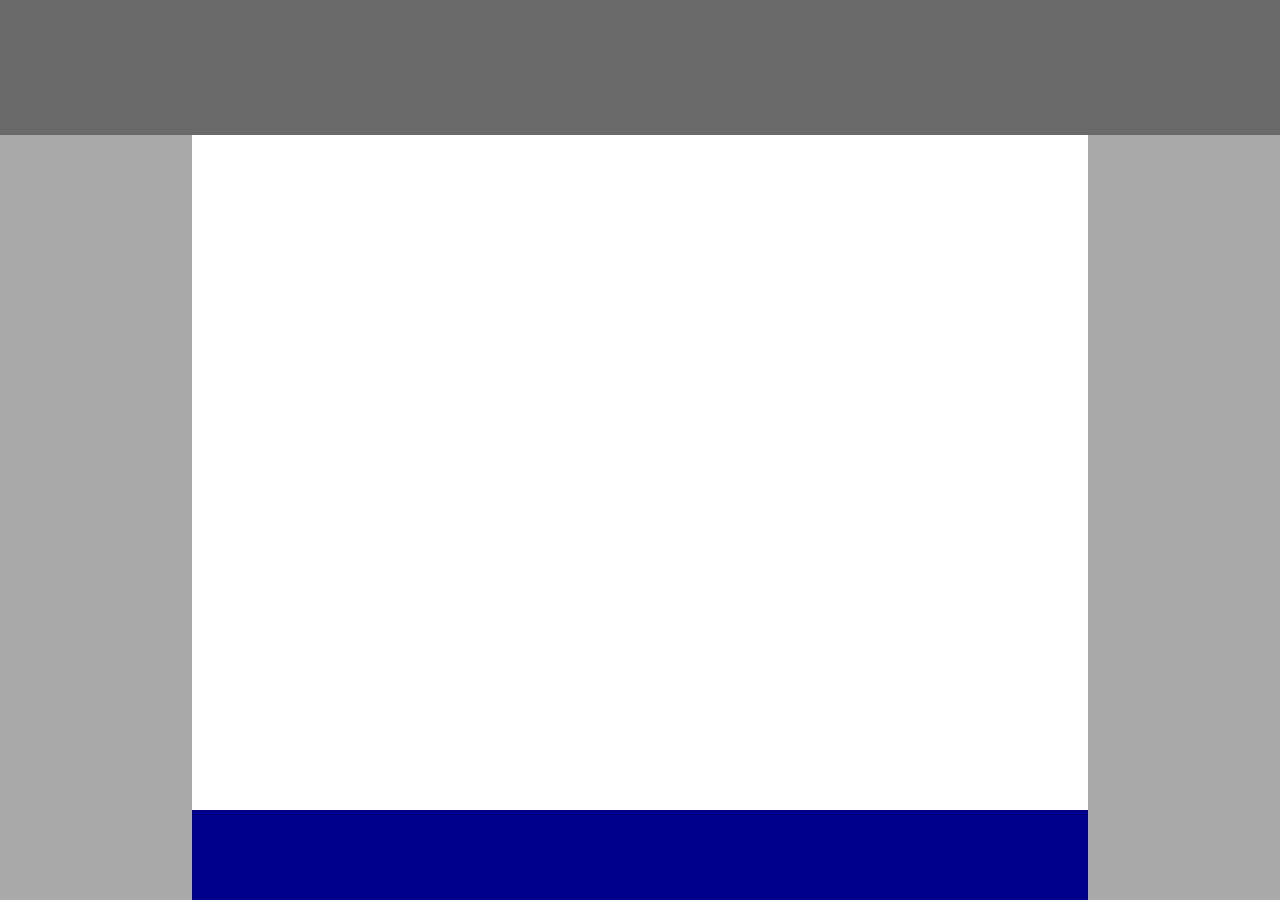
<file: first/index.html>
<!-- Put your HTML HERE, make sure to connect your index.css sheet -->
<!DOCTYPE html>
<html lang="en">
  <head>
    <meta charset="UTF-8">
    <title>First</title>
    <link rel="stylesheet" href="base.css" type="text/css">
    <link rel="stylesheet" href="index.css" type="text/css">
  </head>
  <body>
        <header class="header"></header>
        <div class="main"></div>
        <footer class="footer"></footer>
  </body>
</html>
</file>
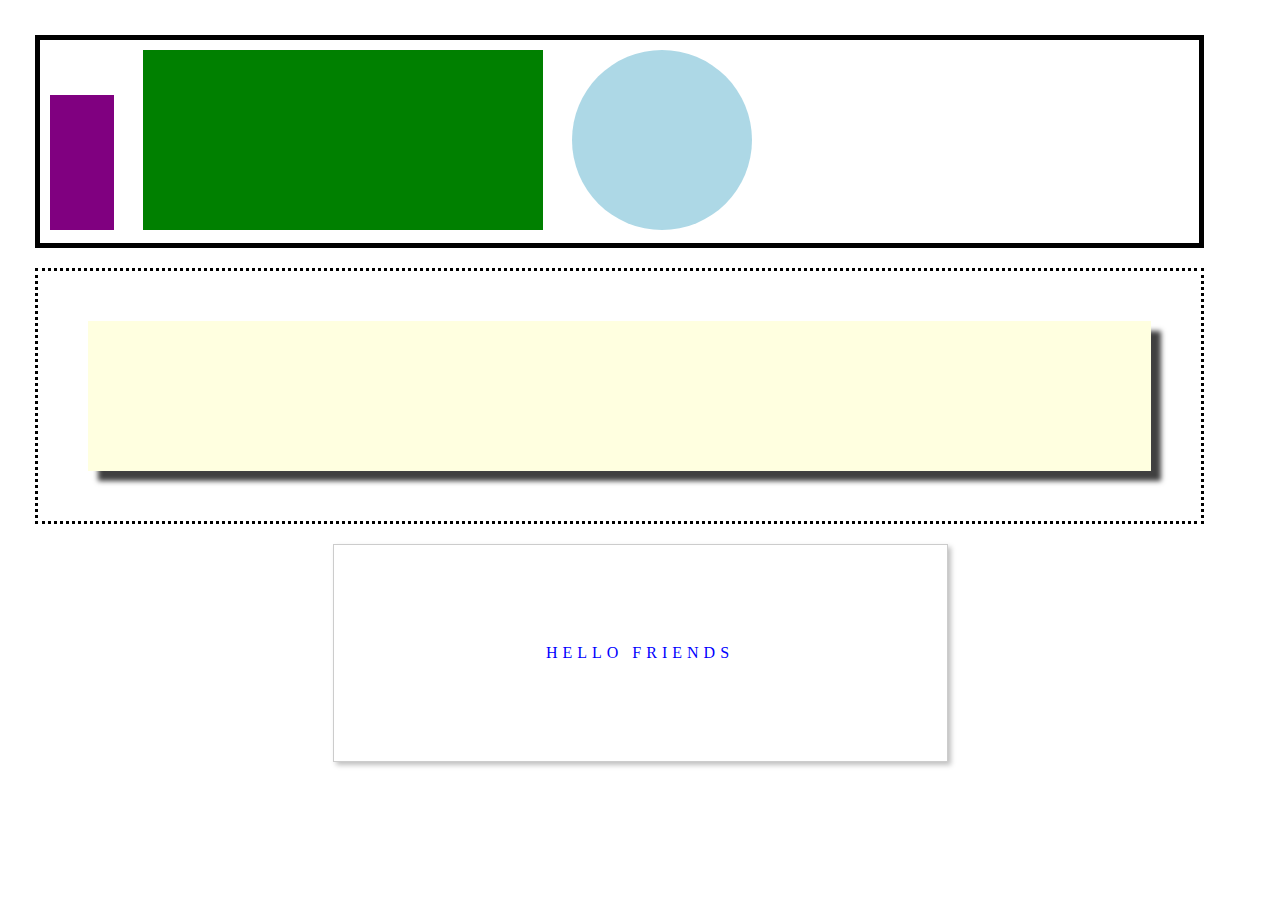
<file: second/index.html>
<!-- Put your HTML HERE, make sure to connect your index.css sheet -->
<!-- 
    File name: index.html
    Purpose: Main HTML for second project.
    Author: Veronica Bakanowicz
 -->

 <!DOCTYPE html>
<html lang="en">
  <head>
    <meta charset="UTF-8">
    <title>Second</title>
    <link rel="stylesheet" href="base.css" type="text/css">
    <link rel="stylesheet" href="index.css" type="text/css">
  </head>
  
  <body>
        <div class="header">
            <div class="purple"></div>
            <div class="green"></div>
            <div class="circle"></div>
        </div>

        <div class="main">
          <div class="box1"></div>
        </div>

        <div class="container">
          <h1>HELLO FRIENDS</h1>
        </div>
  </body>
</html>
</file>
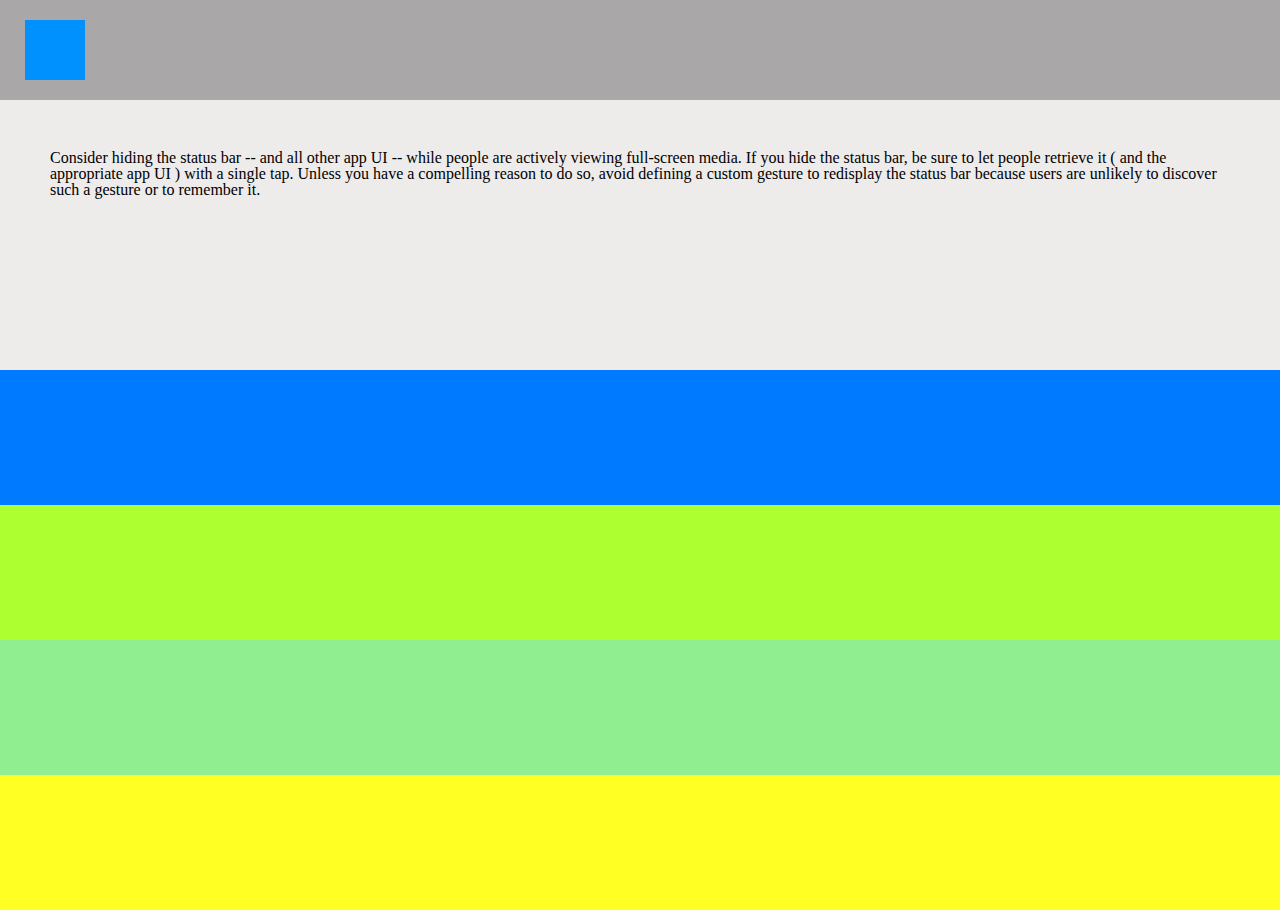
<file: third/index.html>
<!-- Put your HTML HERE, make sure to connect your index.css sheet -->
<!-- 
    File name: index.html
    Purpose: Main HTML for third project.
    Author: Veronica Bakanowicz
 -->

 <!DOCTYPE html>
<html lang="en">
  <head>
    <meta charset="UTF-8">
    <title>Second</title>
    <link rel="stylesheet" href="base.css" type="text/css">
    <link rel="stylesheet" href="index.css" type="text/css">
  </head>
  
  <body>
        <div class="header">
            <div class="square"></div>
        </div>

        <div class="main">
          <span>Consider hiding the status bar -- and all other app UI -- while people are actively viewing full-screen media. If you hide the status bar, be sure to let people retrieve it ( and the appropriate app UI ) with a single tap. Unless you have a compelling reason to do so, avoid defining a custom gesture to redisplay the status bar because users are unlikely to discover such a gesture or to remember it.</span>
        </div>

        <div class="container1"></div>
        <div class="container2"></div>
        <div class="container3"></div>
        <div class="container4"></div>
  </body>
</html>
</file>
<file: first/base.css>
/* DO NOT CHANGE THESE */
/* DO NOT CHANGE THESE */
/* DO NOT CHANGE THESE */
/* DO NOT CHANGE THESE */
/* DO NOT CHANGE THESE */
/* DO NOT CHANGE THESE */
/* DO NOT CHANGE THESE */
/* DO NOT CHANGE THESE */

html, body, div, span, applet, object, iframe,
h1, h2, h3, h4, h5, h6, p, blockquote, pre,
a, abbr, acronym, address, big, cite, code,
del, dfn, em, img, ins, kbd, q, s, samp,
small, strike, strong, sub, sup, tt, var,
b, u, i, center,
dl, dt, dd, ol, ul, li,
fieldset, form, label, legend,
table, caption, tbody, tfoot, thead, tr, th, td,
article, aside, canvas, details, embed,
figure, figcaption, footer, header, hgroup,
menu, nav, output, ruby, section, summary,
time, mark, audio, video {
    margin: 0;
    padding: 0;
    border: 0;
    font-size: 100%;
    font: inherit;
    vertical-align: baseline;
    box-sizing: border-box;
}


/* HTML5 display-role reset for older browsers */
article, aside, details, figcaption, figure,
footer, header, hgroup, menu, nav, section {
    display: block;
}
body {
    line-height: 1;
}
ol, ul {
    list-style: none;
}
blockquote, q {
    quotes: none;
}
blockquote:before, blockquote:after,
q:before, q:after {
    content: '';
    content: none;
}
table {
    border-collapse: collapse;
    border-spacing: 0;
}
</file>
<file: first/index.css>
/* 
File name: index.css
Purpose: Main CSS file for the "first" project of html-layout.
Author: Veronica Bakanowicz
 */

body {
    background-color: darkgray;
    margin: 0;
    width:100%;
    height: 100vh;
}

 .header {
     background-color: dimgray;
     width: 100%;
     height: 15vh;
 }

 .main {
     background-color: white;
     margin: 0 auto;
     width: 70%;
     height: 75vh;
 }

 .footer {
     /* clear: both; */
     margin: 0 auto;
     background-color: darkblue;
     width: 70%;
     height: 10%;
 }
</file>
<file: second/base.css>
/* DO NOT CHANGE THESE */
/* DO NOT CHANGE THESE */
/* DO NOT CHANGE THESE */
/* DO NOT CHANGE THESE */
/* DO NOT CHANGE THESE */
/* DO NOT CHANGE THESE */
/* DO NOT CHANGE THESE */
/* DO NOT CHANGE THESE */

html, body, div, span, applet, object, iframe,
h1, h2, h3, h4, h5, h6, p, blockquote, pre,
a, abbr, acronym, address, big, cite, code,
del, dfn, em, img, ins, kbd, q, s, samp,
small, strike, strong, sub, sup, tt, var,
b, u, i, center,
dl, dt, dd, ol, ul, li,
fieldset, form, label, legend,
table, caption, tbody, tfoot, thead, tr, th, td,
article, aside, canvas, details, embed,
figure, figcaption, footer, header, hgroup,
menu, nav, output, ruby, section, summary,
time, mark, audio, video {
    margin: 0;
    padding: 0;
    border: 0;
    font-size: 100%;
    font: inherit;
    vertical-align: baseline;
    box-sizing: border-box;
}


/* HTML5 display-role reset for older browsers */
article, aside, details, figcaption, figure,
footer, header, hgroup, menu, nav, section {
    display: block;
}
body {
    line-height: 1;
}
ol, ul {
    list-style: none;
}
blockquote, q {
    quotes: none;
}
blockquote:before, blockquote:after,
q:before, q:after {
    content: '';
    content: none;
}
table {
    border-collapse: collapse;
    border-spacing: 0;
}
</file>
<file: second/index.css>
/* 
File name: index.css
Purpose: Main CSS file for the second project of html-layout.
Author: Veronica Bakanowicz
 */

body {
    margin: 0;
    padding: 25px;
}

 .header {
     border: black solid 5px;
     padding: 10px;
     margin: 10px;
     box-sizing: border-box;
     width: 95%;
 }

 .purple {
     background-color: purple;
     width: 5vw;
     height: 15vh;
     display: inline-block;
     margin-right: 10px;
 }

 .green {
     background-color: green;
     width: 400px;
     height: 180px;
     display: inline-block;
     margin-left: 15px;
 }

 .circle {
     display: inline-block;
     background-color: lightblue;
     border-radius: 50%;
     width: 180px;
     height: 180px;
     margin-left: 25px;
 }

 .main {
     background-color: white;
     width: 95%;
     border: black dotted;
     margin-left: 10px;
     margin-top: 20px;
     padding: 50px;
     box-sizing: border-box;
 }

 .box1 {
     background-color: lightyellow;
     width: 100%;
     height: 150px;
     box-shadow: 10px 10px 5px 0px rgba(0, 0, 0, 0.75);
 }

 .container {
     box-shadow: 3px 3px 5px 0px rgba(0,0,0,0.25);
     width: 50%;
     background-color: white;
     box-sizing: border-box;
     margin: 100px auto;
     padding: 100px;
     border: 1px solid #ccc;
     margin-top: 20px;
 }

 .container h1 {
     text-align: center;
     color: blue;
     letter-spacing: 5px;
     width: 100%;
 }
</file>
<file: third/base.css>
/* DO NOT CHANGE THESE */
/* DO NOT CHANGE THESE */
/* DO NOT CHANGE THESE */
/* DO NOT CHANGE THESE */
/* DO NOT CHANGE THESE */
/* DO NOT CHANGE THESE */
/* DO NOT CHANGE THESE */
/* DO NOT CHANGE THESE */

html, body, div, span, applet, object, iframe,
h1, h2, h3, h4, h5, h6, p, blockquote, pre,
a, abbr, acronym, address, big, cite, code,
del, dfn, em, img, ins, kbd, q, s, samp,
small, strike, strong, sub, sup, tt, var,
b, u, i, center,
dl, dt, dd, ol, ul, li,
fieldset, form, label, legend,
table, caption, tbody, tfoot, thead, tr, th, td,
article, aside, canvas, details, embed,
figure, figcaption, footer, header, hgroup,
menu, nav, output, ruby, section, summary,
time, mark, audio, video {
    margin: 0;
    padding: 0;
    border: 0;
    font-size: 100%;
    font: inherit;
    vertical-align: baseline;
    box-sizing: border-box;
}


/* HTML5 display-role reset for older browsers */
article, aside, details, figcaption, figure,
footer, header, hgroup, menu, nav, section {
    display: block;
}
body {
    line-height: 1;
}
ol, ul {
    list-style: none;
}
blockquote, q {
    quotes: none;
}
blockquote:before, blockquote:after,
q:before, q:after {
    content: '';
    content: none;
}
table {
    border-collapse: collapse;
    border-spacing: 0;
}
</file>
<file: third/index.css>
/* 
File name: index.css
Purpose: Main CSS file for the third project of html-layout.
Author: Veronica Bakanowicz
 */

 body {
     margin: 0;
     padding: 0;
 }

 .header {
     width: 100%;
     height: 100px;
     background-color: rgb(169, 167, 167);
     box-sizing: border-box;
     padding: 25px;
     padding-top: 20px;
 }

 .square {
     width: 60px;
     height: 60px;
     background-color: rgb(0, 145, 255);
 }

 .main {
     background-color: rgb(238, 235, 235);
     width: 100%;
     height: 30vh;
     box-sizing: border-box;
     padding: 50px;
 }

 .container1 {
    width: 100%;
    height: 15vh;
    background-color: rgb(0, 123, 255);
 }

 .container2 {
    width: 100%;
    height: 15vh;
    background-color: greenyellow;
}

.container3 {
    width: 100%;
    height: 15vh;
    background-color: lightgreen;
}

.container4 {
    width: 100%;
    height: 15vh;
    background-color: rgba(255, 255, 0, 0.858);
}
</file>
